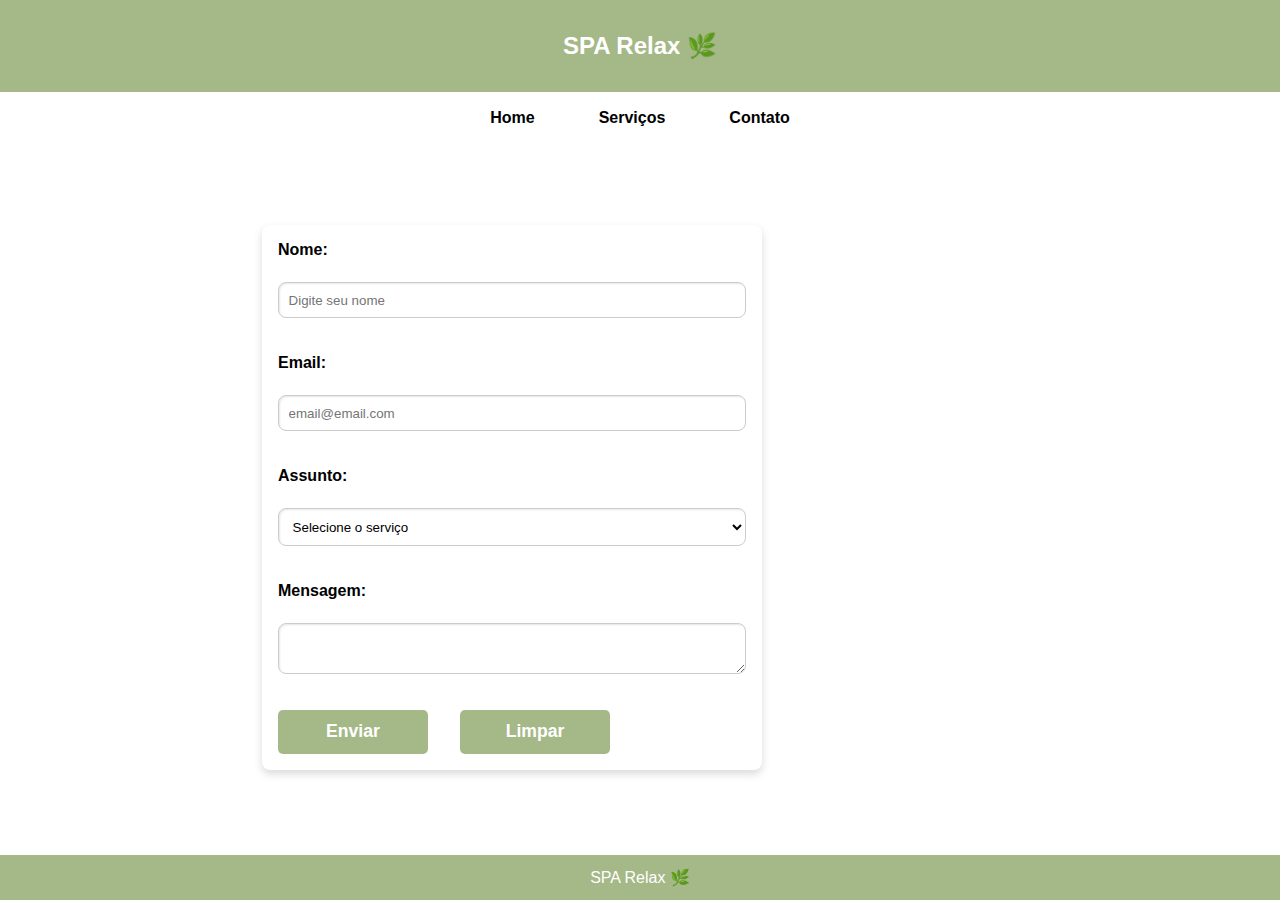
<file: contato/contato.html>
<!DOCTYPE html>
<html lang="pt-BR">

<head>
  <meta charset="UTF-8">
  <meta name="viewport" content="width=device-width, initial-scale=1.0">
  <link rel="stylesheet" href="/style.css">
  <link rel="stylesheet" href="/contato/contato.css">
  <title>Serviços</title>
</head>

<body>
  <header>
    <p><strong>SPA Relax 🌿</strong></p>
  </header>
  <nav>
    <a href="/home/home.html">Home</a> 
    <a href="/servicos/servicos.html">Serviços</a> 
    <a href="/contato/contato.html">Contato</a>
  </nav>
  <main>
    
    <div class="container-contato">
      <form class="formulario-contato">
        <label>Nome:</label><br>
        <input type="text" placeholder="Digite seu nome" required><br><br>

        <label>Email:</label><br>
        <input type="email" placeholder="email@email.com" required><br><br>

        <label>Assunto:</label><br>
        <select required>
          <option value="">Selecione o serviço</option>
          <option value="massagem">Massagem Relaxante</option>
          <option value="limpeza">Limpeza de Pele</option>
          <option value="banho">Banho Aromático</option>
          <option value="esfoliacao">Esfoliação Corporal</option>
        </select><br><br>

        <label>Mensagem:</label><br>
        <textarea required></textarea><br><br>
        <div class="form-btn">
          <button type="submit">Enviar</button>
          <button type="reset">Limpar</button>
        </div>

      </form>
  </main>
 <footer>SPA Relax 🌿</footer>
</body>

</html>
</file>
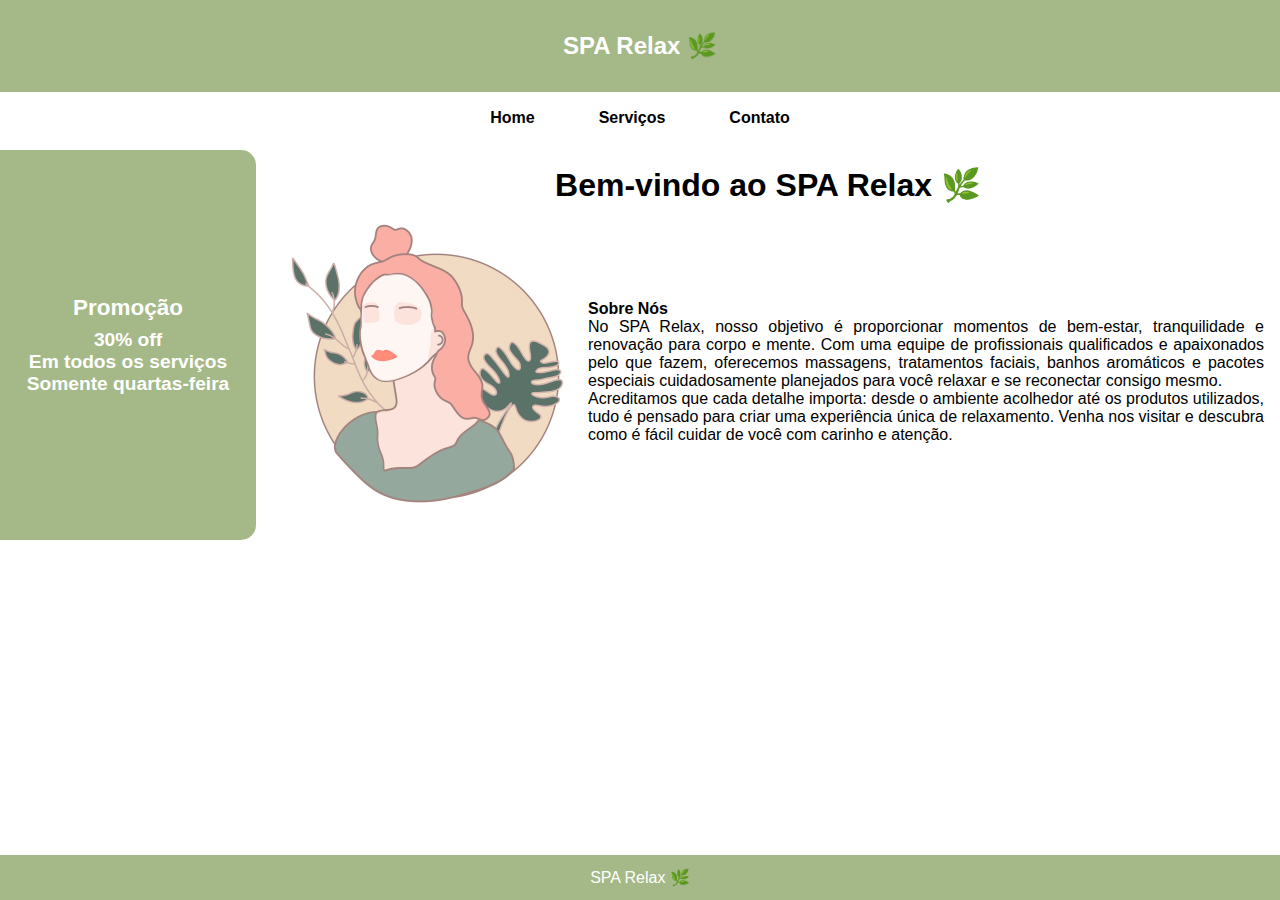
<file: home/home.html>
<!DOCTYPE html>
<html lang="pt-BR">

<head>
  <meta charset="UTF-8">
  <meta name="viewport" content="width=device-width, initial-scale=1.0">
  <meta name="description"
    content="SPA Relax 🌿 - Massagens, tratamentos faciais e banhos aromáticos para seu bem-estar.">
  <link rel="stylesheet" href="/style.css">
  <title>SPA Relax 🌿</title>
</head>

<body>
  <header>
    <p><strong>SPA Relax 🌿</strong></p>
  </header>
  <nav>
    <a href="/home/home.html">Home</a> 
    <a href="/servicos/servicos.html">Serviços</a> 
    <a href="/contato/contato.html">Contato</a>
  </nav>
  <div class="conteudo">
    <aside>
      <div>
        <h3>Promoção</h3>
        <div class="span-promocao">
          <p><strong>30% off</strong></p>
          <p>Em todos os serviços</p>
          <p>Somente quartas-feira</p>
        </div>
      </div>
    </aside>
    <main class="home">
      <h1>Bem-vindo ao SPA Relax 🌿</h1>
      <div class="main-container">
        <div class="imagem-home"><img src="/images/logo.png" alt="logo" width=300"></div>

        <div class="descricao-home">
          <p><strong>Sobre Nós</strong></p>
          <p>No SPA Relax, nosso objetivo é proporcionar momentos de bem-estar, tranquilidade e renovação para corpo e
            mente. Com uma equipe de profissionais qualificados e apaixonados pelo que fazem, oferecemos massagens,
            tratamentos faciais, banhos aromáticos e pacotes especiais cuidadosamente planejados para você relaxar e
            se reconectar consigo mesmo.</p>
          <p>Acreditamos que cada detalhe importa: desde o ambiente acolhedor até os produtos utilizados, tudo é pensado
            para criar uma experiência única de relaxamento. Venha nos visitar e descubra como é fácil cuidar de você
            com
            carinho e atenção.</p>
        </div>
      </div>
    </main>
  </div>
  <footer>SPA Relax 🌿</footer>
</body>

</html>
</file>
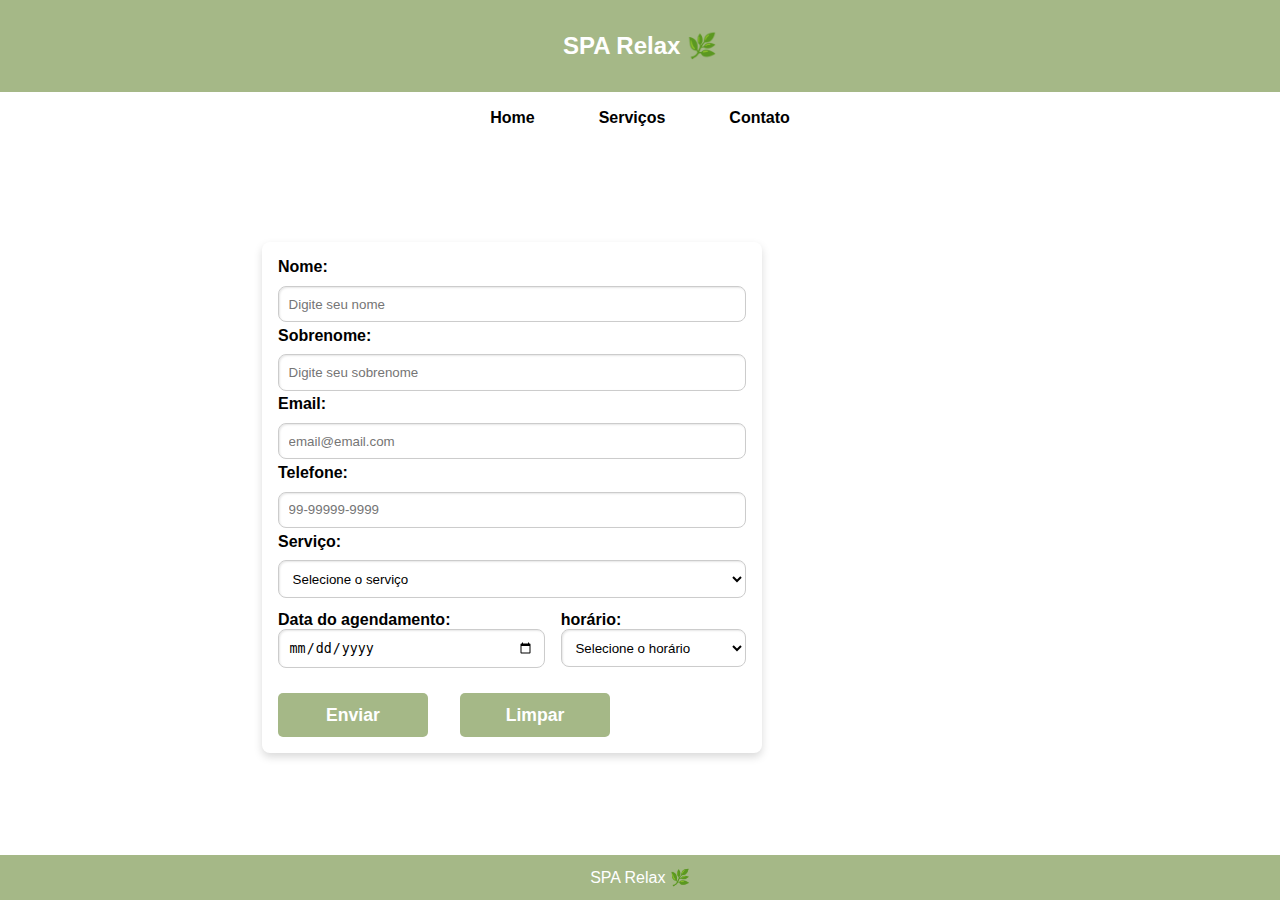
<file: servicos/agendar.html>
<!DOCTYPE html>
<html lang="pt-BR">

<head>
    <meta charset="UTF-8">
    <meta name="viewport" content="width=device-width, initial-scale=1.0">
    <link rel="stylesheet" href="/style.css">
    <link rel="stylesheet" href="/servicos/agendar.css">
    <title>Serviços</title>
</head>

<body>
    <header>
        <p><strong>SPA Relax 🌿</strong></p>
    </header>
    <nav>
        <a href="/home/home.html">Home</a>
        <a href="/servicos/servicos.html">Serviços</a>
        <a href="/servicos/agendar.css">Contato</a>
    </nav>
    <main>

        <div class="container-agendar">
            <form class="formulario-agendar">
                <label>Nome:</label>
                <input type="text" placeholder="Digite seu nome" required>

                <label>Sobrenome:</label>
                <input type="text" placeholder="Digite seu sobrenome" required>

                <label>Email:</label>
                <input type="email" placeholder="email@email.com" required>

                <label>Telefone:</label>
                <input type="tel" placeholder="99-99999-9999" pattern="[0-9]{2}-[0-9]{4,5}-[0-9]{4}" required>

                <label>Serviço:</label>
                <select required>
                    <option value="">Selecione o serviço</option>
                    <option value="massagem">Massagem Relaxante</option>
                    <option value="limpeza">Limpeza de Pele</option>
                    <option value="banho">Banho Aromático</option>
                    <option value="esfoliacao">Esfoliação Corporal</option>
                </select>

                <div class="formulario-data">
                <label>Data do agendamento: <input type="date" required></input></label>
                
                <label>horário:
                <select required>
                <option value="">Selecione o horário</option>
                <option value="09:00">09:00</option>
                <option value="10:00">10:00</option>
                <option value="11:00">11:00</option>
                <option value="13:00">13:00</option>
                <option value="14:00">14:00</option>
                <option value="15:00">15:00</option>
                <option value="16:00">16:00</option>
                <option value="17:00">17:00</option>
                </select>
                </label>
                </div>

                <div class="form-btn">
                    <button type="submit">Enviar</button>
                    <button type="reset">Limpar</button>
                </div>

            </form>
    </main>
    <footer>SPA Relax 🌿</footer>
</body>

</html>
</file>
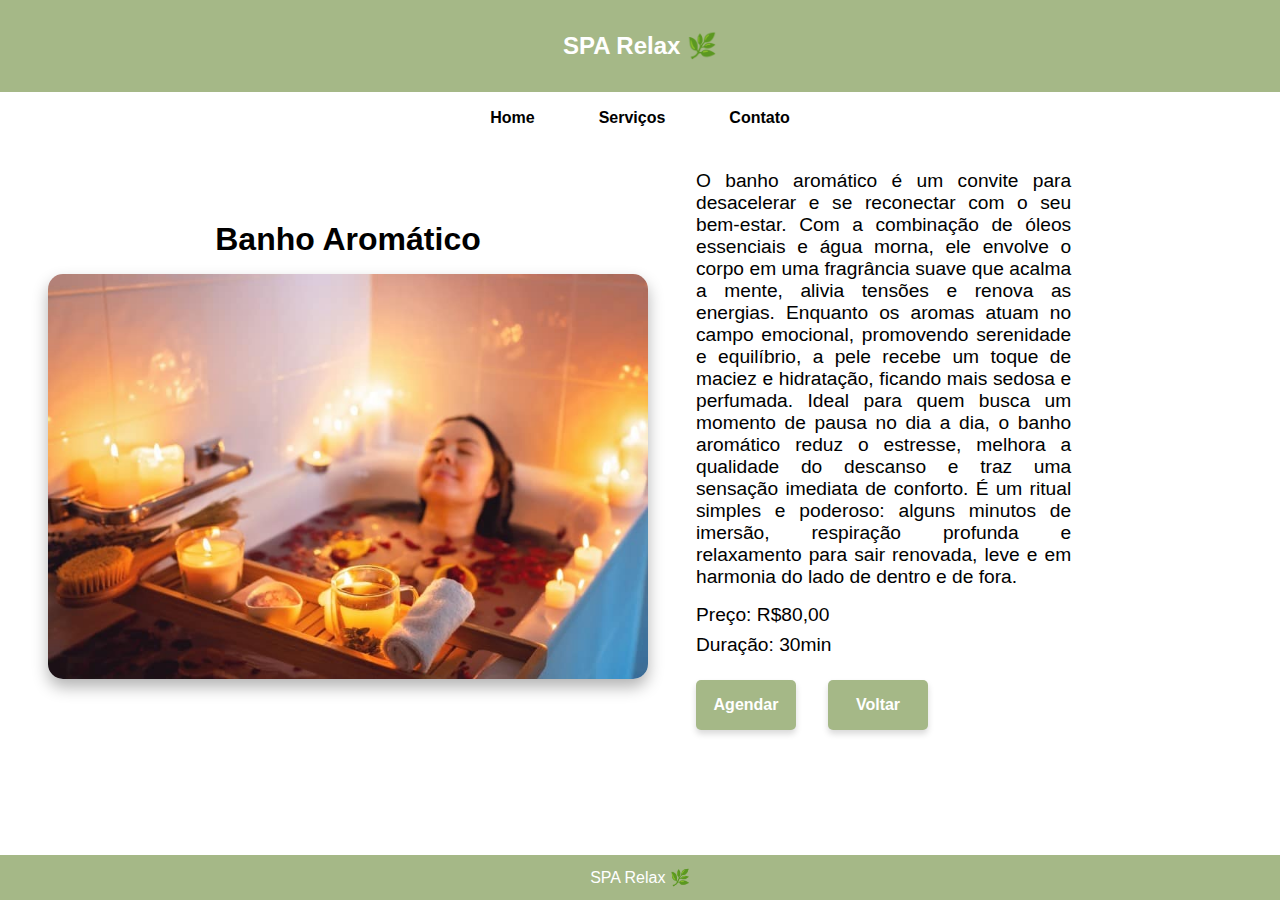
<file: servicos/banho.html>
<!DOCTYPE html>
<html lang="pt-BR">

<head>
    <meta charset="UTF-8">
    <meta name="viewport" content="width=device-width, initial-scale=1.0">
    <link rel="stylesheet" href="/style.css">
    <link rel="stylesheet" href="/servicos/servico.css">
    <title>Serviços</title>
</head>

<body>
    <header>
        <p><strong>SPA Relax 🌿</strong></p>
    </header>
    <nav>
        <nav>
            <a href="/home/home.html">Home</a>
            <a href="/servicos/servicos.html">Serviços</a>
            <a href="/contato/contato.html">Contato</a>
        </nav>
    </nav>

    <main class="servico">
        <div class="container-image">
            <h1>Banho Aromático</h1>
            <img src="/images/banho_aromatico.jpg" alt="massagem" width="600">
        </div>
        <div class="container-descricao">
            <p>O banho aromático é um convite para desacelerar e se reconectar com o seu bem-estar. Com a combinação de
                óleos essenciais e água morna, ele envolve o corpo em uma fragrância suave que acalma a mente, alivia
                tensões e renova as energias. Enquanto os aromas atuam no campo emocional, promovendo serenidade e
                equilíbrio, a pele recebe um toque de maciez e hidratação, ficando mais sedosa e perfumada.

                Ideal para quem busca um momento de pausa no dia a dia, o banho aromático reduz o estresse, melhora a
                qualidade do descanso e traz uma sensação imediata de conforto. É um ritual simples e poderoso: alguns
                minutos de imersão, respiração profunda e relaxamento para sair renovada, leve e em harmonia do lado de
                dentro e de fora.</p>
            <div class="detalhes-servico">
                <p>Preço: R$80,00</p>
                <p>Duração: 30min</p>
            </div>
            <div class="acoes-servico">
                <a href="/servicos/agendar.html">Agendar</a>
                <a href="/servicos/servicos.html">Voltar</a>
            </div>
        </div>
    </main>
    <footer>SPA Relax 🌿</footer>

</body>

</html>
</file>
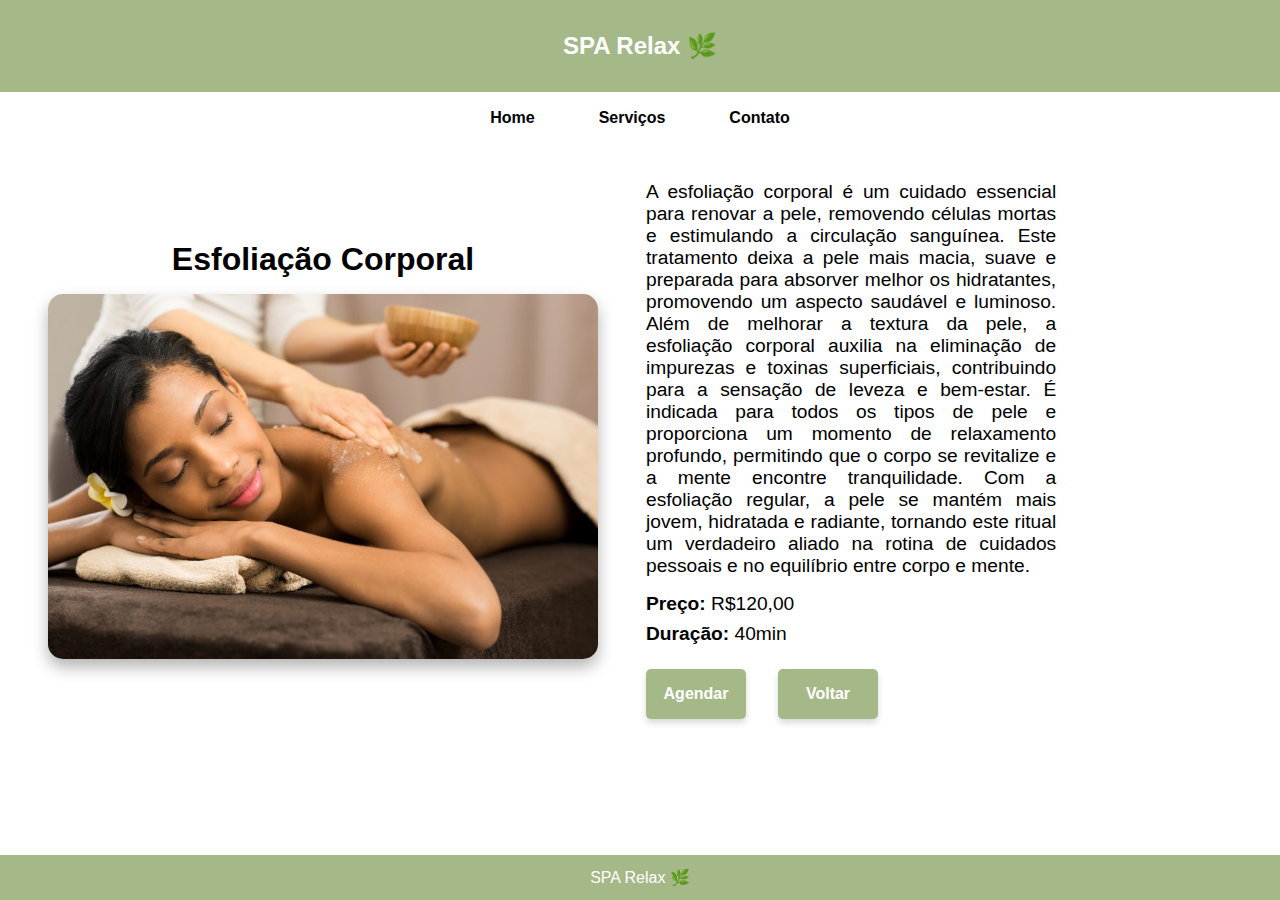
<file: servicos/esfoliacao.html>
<!DOCTYPE html>
<html lang="pt-BR">

<head>
    <meta charset="UTF-8">
    <meta name="viewport" content="width=device-width, initial-scale=1.0">
    <link rel="stylesheet" href="/style.css">
    <link rel="stylesheet" href="servico.css">
    <title>Serviços</title>
</head>

<body>
    <header>
        <p><strong>SPA Relax 🌿</strong></p>
    </header>
    <nav>
        <nav>
            <a href="/home/home.html">Home</a>
            <a href="/servicos/servicos.html">Serviços</a>
            <a href="/contato/contato.html">Contato</a>
        </nav>
    </nav>

    <main class="servico">
        <div class="container-image">
            <h1>Esfoliação Corporal</h1>
            <img src="/images/esfoliacao-corporal.jpg" alt="massagem" width="550">
        </div>

        <div class="container-descricao">
            <p>A esfoliação corporal é um cuidado essencial para renovar a pele, removendo células mortas e estimulando
                a circulação sanguínea. Este tratamento deixa a pele mais macia, suave e preparada para absorver melhor
                os hidratantes, promovendo um aspecto saudável e luminoso.

                Além de melhorar a textura da pele, a esfoliação corporal auxilia na eliminação de impurezas e toxinas
                superficiais, contribuindo para a sensação de leveza e bem-estar. É indicada para todos os tipos de pele
                e proporciona um momento de relaxamento profundo, permitindo que o corpo se revitalize e a mente
                encontre tranquilidade.

                Com a esfoliação regular, a pele se mantém mais jovem, hidratada e radiante, tornando este ritual um
                verdadeiro aliado na rotina de cuidados pessoais e no equilíbrio entre corpo e mente.</p>
            <div class="detalhes-servico">
                <p><strong>Preço:</strong> R$120,00</p>
                <p><strong>Duração:</strong> 40min</p>
            </div>
            <div class="acoes-servico">
                <a href="/servicos/agendar.html">Agendar</a>
                <a href="/servicos/servicos.html">Voltar</a>
            </div>
        </div>
    </main>
    <footer>SPA Relax 🌿</footer>
</body>

</html>
</file>
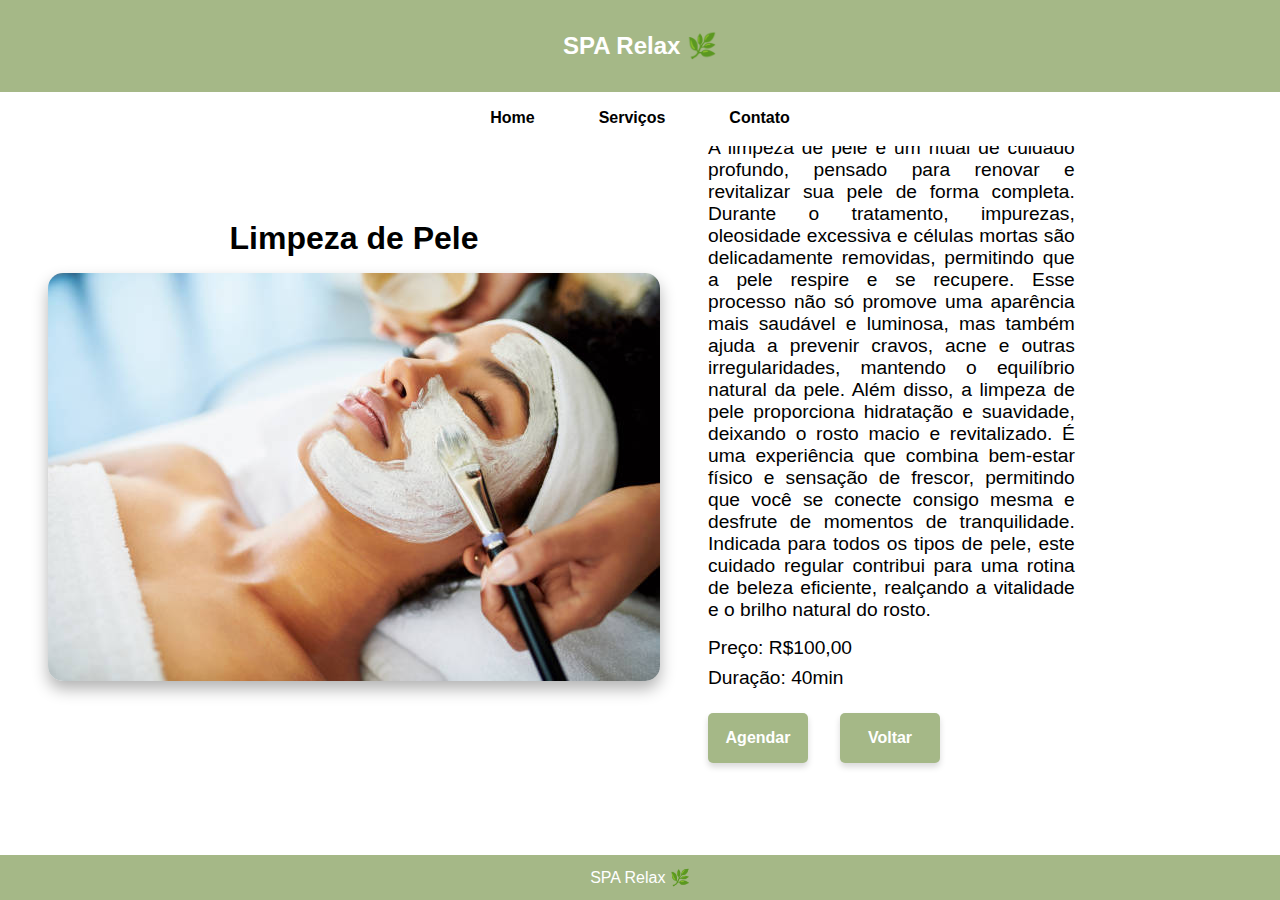
<file: servicos/limpeza.html>
<!DOCTYPE html>
<html lang="pt-BR">

<head>
    <meta charset="UTF-8">
    <meta name="viewport" content="width=device-width, initial-scale=1.0">
    <link rel="stylesheet" href="/style.css">
    <link rel="stylesheet" href="/servicos/servico.css">
    <title>Serviços</title>
</head>

<body>
    <header>
        <p><strong>SPA Relax 🌿</strong></p>
    </header>
    <nav>
        <nav>
            <a href="/home/home.html">Home</a>
            <a href="/servicos/servicos.html">Serviços</a>
            <a href="/contato/contato.html">Contato</a>
        </nav>
    </nav>

    <main class="servico">
        <div class="container-image">
            <h1>Limpeza de Pele</h1>
            <img src="/images/limpeza.jpg" alt="massagem">
        </div>
        <div class="container-descricao">
            <p>A limpeza de pele é um ritual de cuidado profundo, pensado para renovar e revitalizar sua pele de forma
                completa. Durante o tratamento, impurezas, oleosidade excessiva e células mortas são delicadamente
                removidas, permitindo que a pele respire e se recupere. Esse processo não só promove uma aparência mais
                saudável e luminosa, mas também ajuda a prevenir cravos, acne e outras irregularidades, mantendo o
                equilíbrio natural da pele.

                Além disso, a limpeza de pele proporciona hidratação e suavidade, deixando o rosto macio e revitalizado.
                É uma experiência que combina bem-estar físico e sensação de frescor, permitindo que você se conecte
                consigo mesma e desfrute de momentos de tranquilidade. Indicada para todos os tipos de pele, este
                cuidado regular contribui para uma rotina de beleza eficiente, realçando a vitalidade e o brilho natural
                do rosto.</p>
            <div class="detalhes-servico">
                <p>Preço: R$100,00</p>
                <p>Duração: 40min</p>
            </div>
            <div class="acoes-servico">
                <a href="/servicos/agendar.html">Agendar</a>
                <a href="/servicos/servicos.html">Voltar</a>
            </div>
        </div>
    </main>
    <footer>SPA Relax 🌿</footer>

</body>

</html>
</file>
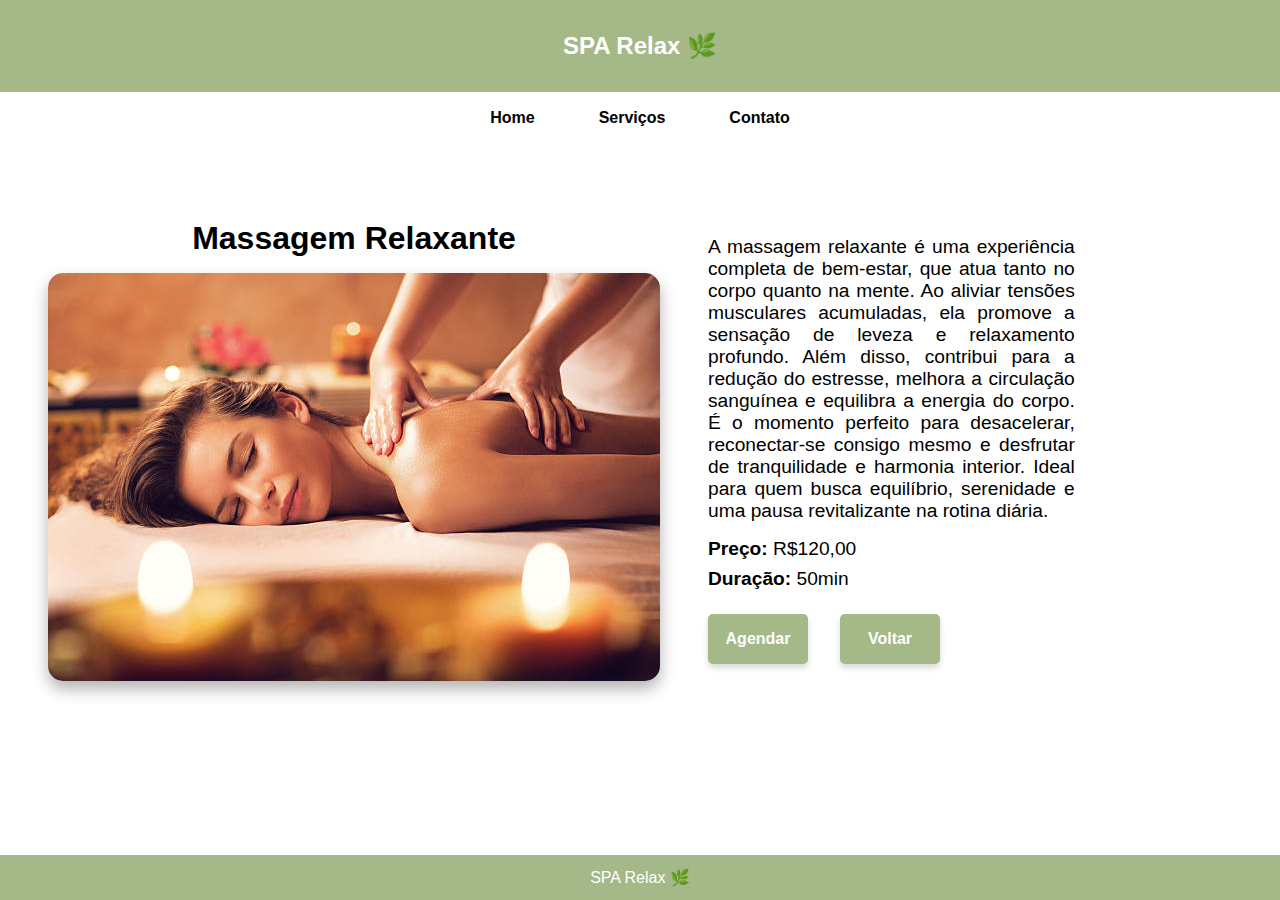
<file: servicos/massagem.html>
<!DOCTYPE html>
<html lang="pt-BR">

<head>
    <meta charset="UTF-8">
    <meta name="viewport" content="width=device-width, initial-scale=1.0">
    <link rel="stylesheet" href="/style.css">
    <link rel="stylesheet" href="servico.css">
    <title>Serviços</title>
</head>

<body>
    <header>
        <p><strong>SPA Relax 🌿</strong></p>
    </header>
    <nav>
       <nav>
        <a href="/home/home.html">Home</a>
        <a href="/servicos/servicos.html">Serviços</a>
        <a href="/contato/contato.html">Contato</a>
    </nav>
    </nav>

    <main class="servico">
        <div class="container-image">
            <h1>Massagem Relaxante</h1>
            <img src="/images/massagem.jpg" alt="massagem">
        </div>

        <div class="container-descricao">
            <p>A massagem relaxante é uma experiência completa de bem-estar, que atua tanto no corpo quanto na mente. Ao
                aliviar tensões musculares acumuladas, ela promove a sensação de leveza e relaxamento profundo. Além
                disso, contribui para a redução do estresse, melhora a circulação sanguínea e equilibra a energia do
                corpo. É o momento perfeito para desacelerar, reconectar-se consigo mesmo e desfrutar de tranquilidade e
                harmonia interior. Ideal para quem busca equilíbrio, serenidade e uma pausa revitalizante na rotina
                diária.</p>
            <div class="detalhes-servico">
                <p><strong>Preço:</strong> R$120,00</p>
                <p><strong>Duração:</strong> 50min</p>
            </div>
            <div class="acoes-servico">
                <a href="/servicos/agendar.html">Agendar</a>
                <a href="/servicos/servicos.html">Voltar</a>
            </div>
        </div>
    </main>
    <footer>SPA Relax 🌿</footer>
</body>

</html>
</file>
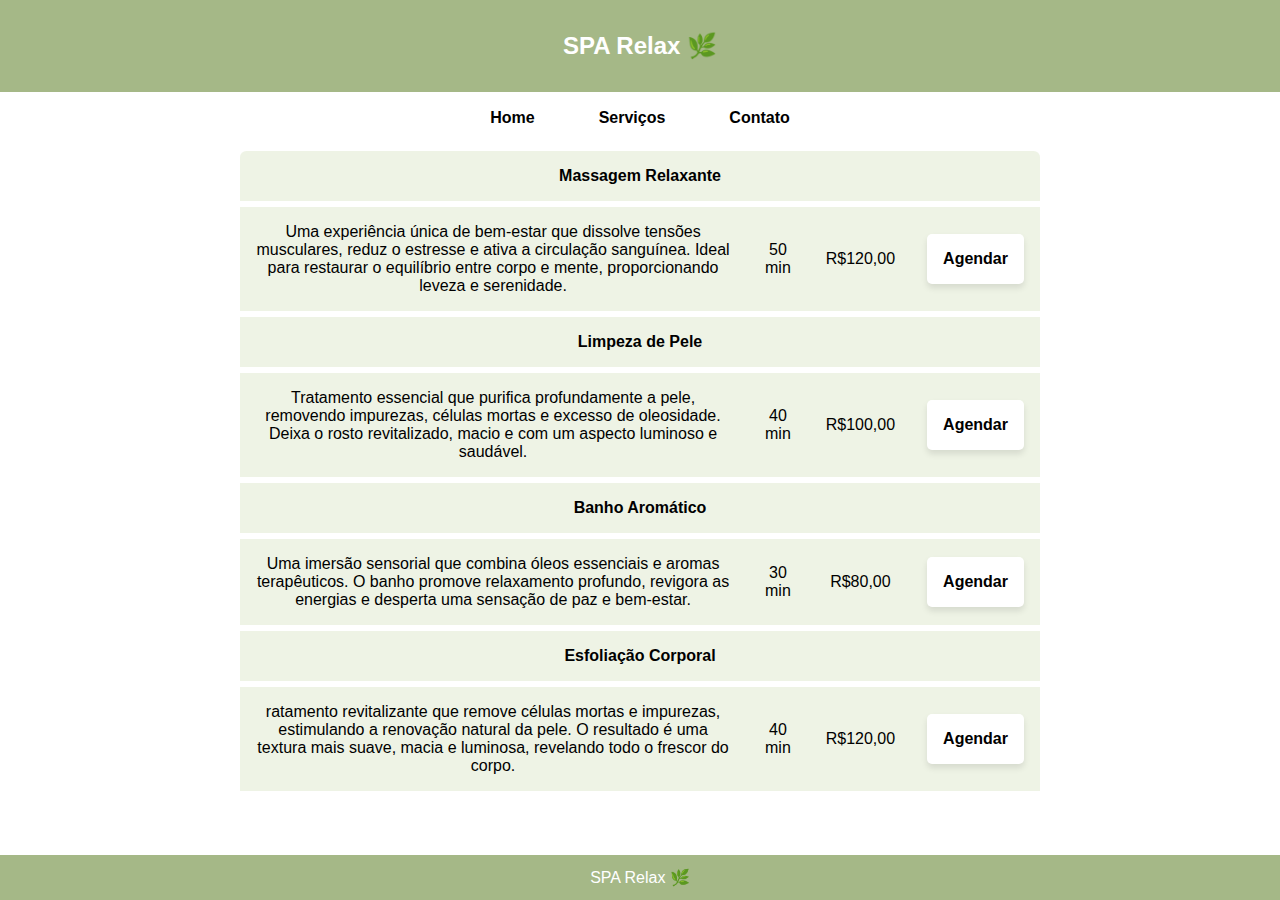
<file: servicos/servicos.html>
<!DOCTYPE html>
<html lang="pt-BR">

<head>
    <meta charset="UTF-8">
    <meta name="viewport" content="width=device-width, initial-scale=1.0">
    <link rel="stylesheet" href="/style.css">
    <link rel="stylesheet" href="servicos.css">
    <title>Serviços</title>
</head>

<body>
    <header>
        <p><strong>SPA Relax 🌿</strong></p>
    </header>
    <nav>
        <a href="/home/home.html">Home</a>
        <a href="/servicos/servicos.html">Serviços</a>
        <a href="/contato/contato.html">Contato</a>
    </nav>
    <main class="servicos">
        <table>
            <tbody>
                <tr>
                    <th colspan="4">Massagem Relaxante</th>
                </tr>
                <tr>
                    <td>Uma experiência única de bem-estar que dissolve tensões musculares, reduz o estresse e ativa a
                        circulação sanguínea. Ideal para restaurar o equilíbrio entre corpo e mente, proporcionando
                        leveza e serenidade. </td>
                    <td>50 min</td>
                    <td>R$120,00</td>
                    <td><a href="massagem.html" target="_blank" class="agendar">Agendar</a></td>
                </tr>
                <tr>
                    <th colspan=" 4">Limpeza de Pele</th>
                </tr>
                <tr>
                    <td>Tratamento essencial que purifica profundamente a pele, removendo impurezas, células mortas e
                        excesso de oleosidade. Deixa o rosto revitalizado, macio e com um aspecto luminoso e saudável.
                    </td>
                    <td>40 min</td>
                    <td>R$100,00</td>
                    <td><a href="limpeza.html" target="_blank"class="agendar">Agendar</a></td>
                </tr>
                <tr>
                    <th colspan=" 4">Banho Aromático</th>
                </tr>
                <tr>
                    <td>Uma imersão sensorial que combina óleos essenciais e aromas terapêuticos. O banho promove
                        relaxamento profundo, revigora as energias e desperta uma sensação de paz e bem-estar. </td>
                    <td>30 min</td>
                    <td>R$80,00</td>
                    <td><a href="banho.html" target="_blank" class="agendar">Agendar</a></td>
                </tr>
                <tr>
                    <th colspan=" 4">Esfoliação Corporal</th>
                </tr>
                <tr>
                    <td>ratamento revitalizante que remove células mortas e impurezas, estimulando a renovação natural
                        da pele. O resultado é uma textura mais suave, macia e luminosa, revelando todo o frescor do
                        corpo. </td>
                    <td>40 min</td>
                    <td>R$120,00</td>
                    <td><a href="esfoliacao.html" target="_blank" class="agendar">Agendar</a></td>
                </tr>
            </tbody>
        </table>
  </main>
    <footer>SPA Relax 🌿</footer>

</body>
</html>
</file>
<file: contato/contato.css>
.container-contato{
    display: flex;
    flex-direction: column;
    justify-content: center;
    align-items: center;
    width: 100%;
    gap: 1rem;
    margin-top: calc(90px + 5px); 
}

.formulario-contato{
    display: flex;
    flex-direction: column;
    padding: 1rem;
    width: 100%;
    max-width: 500px;
    border-radius: 8px;
    background: #fff;
    box-shadow: 0 4px 8px rgba(0,0,0,0.15);

}

.formulario-contato label {
  font-weight: bold;
  margin-bottom: .3rem;
}

.formulario-contato>input, select, textarea{
  width: 100%;
  padding: .6rem;
  border-radius: 8px;
  border: 1px solid #ccc;
  box-shadow: inset 1px 1px 2px rgba(0,0,0,0.1);
}
select{
    background-color: white; 
}

.form-btn{
    display: flex;
    gap: 2rem;
}
.form-btn>button{
    border: none;
    padding: .7rem;
    font-size: 1.1rem;
    border-radius: 5px;
    font-weight: 900;
    color: #fff;
    width: 150px;
    background-color: rgb(165, 184, 135);

}
</file>
<file: servicos/agendar.css>
.container-agendar{
    display: flex;
    flex-direction: column;
    justify-content: center;
    align-items: center;
    width: 100%;
    gap: 1rem;
    margin-top: calc(90px + 5px); 
}

.formulario-agendar{
    display: flex;
    flex-direction: column;
    padding: 1rem;
    gap: .3rem;
    width: 100%;
    max-width: 500px;
    border-radius: 8px;
    background: #fff;
    box-shadow: 0 4px 8px rgba(0,0,0,0.15);

}

.formulario-agendar label {
  font-weight: bold;
  margin-bottom: .3rem;
}

.formulario-agendar>input, select, textarea{
  width: 100%;
  padding: .6rem;
  border-radius: 8px;
  border: 1px solid #ccc;
  box-shadow: inset 1px 1px 2px rgba(0,0,0,0.1);
}

.formulario-data{
display: flex;
margin-top: .5rem;
gap: 1rem;
input{
width: 100%;
  padding: .6rem;
  border-radius: 8px;
  border: 1px solid #ccc;
  box-shadow: inset 1px 1px 2px rgba(0,0,0,0.1);
}
}
select{
    background-color: white; 
}

.form-btn{
    display: flex;
    margin-top: 1rem;
    gap: 2rem;
}
.form-btn>button{
    border: none;
    padding: .7rem;
    font-size: 1.1rem;
    border-radius: 5px;
    font-weight: 900;
    color: #fff;
    width: 150px;
    background-color: rgb(165, 184, 135);

}
</file>
<file: servicos/servico.css>
.servico {
  display: flex;
  flex-direction: row;
  justify-content: center;
  align-items: center;
  padding: 2rem;
  width: 100%;
}

.container-image{
  display: flex;
  text-align: center;
  flex-direction: column;
  padding: 1rem;
  gap: 1rem;

  img{
    border-radius: 15px;
    box-shadow: 0 8px 16px rgba(0, 0, 0, 0.3);
  }
}

.container-descricao{
  display: flex;
  flex-direction: column;
  padding: 1rem;
  gap: 1rem;
  
  p{
    text-align: justify;
    font-size: 1.2rem;
    width: 70%;
  }
}
.detalhes-servico>p{
margin-bottom: .5rem;
}
.acoes-servico{
  display: flex;
  gap: 2rem;
  
  a{
    text-decoration: none;
    color: #fff;
    text-align: center;
    display: inline-block;
    background-color: rgb(165, 184, 135);
    font-weight: 900;
    padding: 1rem;
    border-radius: 5px;
    cursor: pointer;
    width:100px;
    box-shadow: 0 4px 6px rgba(0, 0, 0, 0.15); 
    transition: transform 0.5s ease,

}
  a:hover {
    transform: scale(1.05);
}

  }
</file>
<file: servicos/servicos.css>
.servicos {
  display: flex;
  justify-content: center;
  align-items: center;
  width: 100%;
  padding-top: 4rem;
}
.agendar{
    display: inline-block;
    background-color: #fff;
    font-weight: 900;
    padding: 1rem;
    border-radius: 5px;
    box-shadow: 0 4px 6px rgba(0, 0, 0, 0.1);
    cursor: pointer;
    transition: transform 0.5s ease, 
}

.agendar:hover {
    transform: scale(1.05);
}

table {
  width: 800px;
  border-collapse: collapse;
  border-radius: 0.4rem;
  background-color: rgb(238, 243, 229);
}

tbody tr td,
th {
  border-bottom: 0.4rem solid white;
  padding: 1rem;
  text-align: center;
}

td > a {
  text-decoration: none;
  color: black;
}

.img-table {
  border-radius: 0.5rem;
  margin-top: 0.5rem;
}
</file>
<file: style.css>
/* === Reset e base === */
* {
  margin: 0;
  box-sizing: border-box;
}

body {
  display: flex;
  flex-direction: column;
  min-height: 100vh; /* garante altura mínima */
  font-family: 'Trebuchet MS', 'Lucida Sans Unicode', 'Lucida Grande',
    'Lucida Sans', Arial, sans-serif;
}

/* === Cabeçalho === */
header {
  position: fixed;
  top: 0;
  left: 0;
  width: 100%;
  padding: 2rem;
  color: white;
  font-size: 1.5rem;
  text-align: center;
  background-color: rgb(165, 184, 135);
  z-index: 1000;
}

/* === Menu === */
nav {
  position: fixed;
  top: 90px; /* altura do header */
  left: 0;
  width: 100%;
  padding: 0.7rem;
  display: flex;
  justify-content: center;
  align-items: center;
  gap: 3rem;
  background: white; /* evita que texto fique colado no fundo */
  z-index: 999;
}

nav a {
  text-decoration: none;
  color: black;
  font-weight: bold;
  cursor: pointer;
  padding: 0.5rem;
}
nav a:hover {
  color: rgb(52, 51, 51);
}

/* === Conteúdo === */
.conteudo {
  display: flex;
  width: 100%;
  margin-top: calc(90px + 60px); /* espaço do header + nav */
  margin-bottom: 60px; /* espaço do footer */
}

/* === Aside === */
aside {
  display: flex;
  flex-direction: column;
  justify-content: center;
  align-items: center;
  font-weight: bold;
  background-color: rgb(165, 184, 135);
  border-radius: 0 15px 15px 0;
  width: 20%;
}
aside > div {
  display: flex;
  flex-direction: column;
  gap: 0.5rem;
  padding: 1rem;
  color: white;
  font-size: 1.2rem;
  text-align: center;
}

/* === Conteúdo principal === */
main {
  flex: 1;
  display: flex;
  flex-direction: column;
  justify-content: center;
  align-items: center;
  gap: 1rem;
  padding: 1rem;
  width: 80%;
}

.main-container {
  display: flex;
  justify-content: center;
  align-items: center;
  gap: 1rem;
  width: 100%;
  text-align: justify;

}

/* === Rodapé === */
footer {
  position: fixed;
  bottom: 0;
  left: 0;
  width: 100%;
  background-color: rgb(165, 184, 135);
  color: white;
  text-align: center;
  font-size: 1rem;
  padding: 0.8rem;
}

@media (max-width:700px){
   .conteudo{
    display: flex;
    flex-direction: column
   }
   nav{
    gap: 1rem;
   }
   aside{
    width: 100%;
    border-radius: 0;
   }
   main{
    order: -1;
   }
   .main-container{
    display: flex;
    flex-direction: column;
    justify-content: center;
    align-items: center;
    margin:0;
    padding: 0;
   }
   .descricao-home{
    display: flex;
    flex-direction: column;
    justify-content: center;
    align-items: center;
    margin-left: 2rem;
    
   }

    };
</file>
